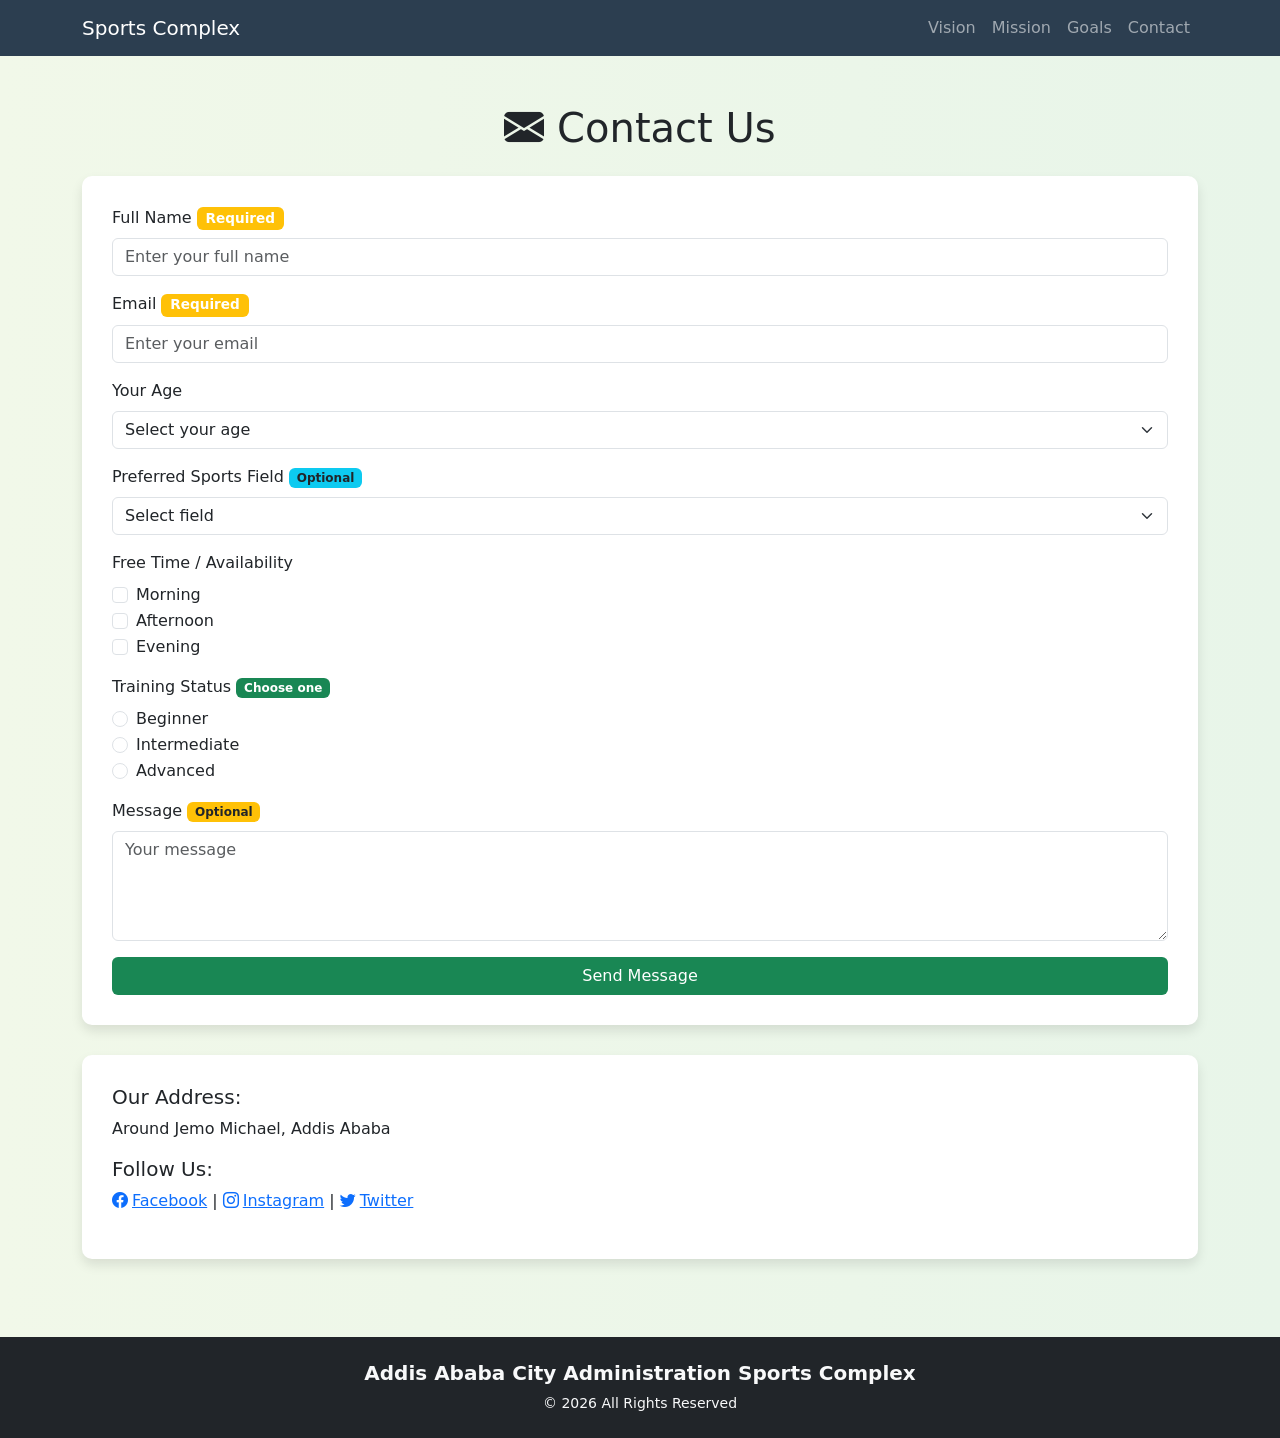
<file: contact.html>
<!DOCTYPE html>
<html lang="en">
<head>
<meta charset="UTF-8">
<meta name="viewport" content="width=device-width, initial-scale=1.0">
<title>Contact - Sports Complex</title>
<link href="https://cdn.jsdelivr.net/npm/bootstrap@5.3.3/dist/css/bootstrap.min.css" rel="stylesheet">
<link href="https://cdn.jsdelivr.net/npm/bootstrap-icons@1.11.1/font/bootstrap-icons.css" rel="stylesheet">
<style>
    body {
        background: linear-gradient(to right, #f1f8e9, #e8f5e9);
    }
    .contact-card {
        background: #fff;
        padding: 30px;
        border-radius: 10px;
        box-shadow: 0 6px 12px rgba(0,0,0,0.1);
        margin-bottom: 30px;
    }
    .contact-btn {
        background-color: #198754;
        color: #fff;
        font-weight: 500;
    }
    .contact-btn:hover {
        background-color: #157347;
    }
    .badge-important {
        background-color: #ffc107;
        font-size: 0.85rem;
    }
</style>
</head>
<body>

<!-- NAVBAR -->
<nav class="navbar navbar-expand-lg navbar-dark" style="background-color:#2c3e50;">
  <div class="container">
    <a class="navbar-brand" href="index.html">Sports Complex</a>
    <button class="navbar-toggler" type="button" data-bs-toggle="collapse" data-bs-target="#navMenu">
      <span class="navbar-toggler-icon"></span>
    </button>
    <div class="collapse navbar-collapse" id="navMenu">
      <ul class="navbar-nav ms-auto mb-2 mb-lg-0">
        <li class="nav-item"><a class="nav-link" href="vision.html">Vision</a></li>
        <li class="nav-item"><a class="nav-link" href="mission.html">Mission</a></li>
        <li class="nav-item"><a class="nav-link" href="goals.html">Goals</a></li>
        <li class="nav-item"><a class="nav-link" href="index.html">Contact</a></li>
      </ul>
    </div>
  </div>
</nav>

<!-- Contact Section -->
<div class="container py-5">
    <h1 class="mb-4 text-center"><i class="bi bi-envelope-fill"></i> Contact Us</h1>

    <!-- Alert -->
    <div id="successAlert" class="alert alert-success alert-dismissible fade show d-none" role="alert">
        <strong>Thank you!</strong> Your message has been sent successfully.
        <button type="button" class="btn-close" data-bs-dismiss="alert"></button>
    </div>

    <!-- Contact Form Card -->
    <div class="contact-card">
        <form id="contactForm">
            <div class="mb-3">
                <label for="name" class="form-label">Full Name <span class="badge badge-important">Required</span></label>
                <input type="text" class="form-control" id="name" placeholder="Enter your full name" required>
            </div>

            <div class="mb-3">
                <label for="email" class="form-label">Email <span class="badge badge-important">Required</span></label>
                <input type="email" class="form-control" id="email" placeholder="Enter your email" required>
            </div>

            <div class="mb-3">
                <label for="age" class="form-label">Your Age</label>
                <select class="form-select" id="age">
                    <option selected disabled>Select your age</option>
                    <option>Under 10</option>
                    <option>10-15</option>
                    <option>16-20</option>
                    <option>21-30</option>
                    <option>31-50</option>
                    <option>51+</option>
                </select>
            </div>

            <div class="mb-3">
                <label for="field" class="form-label">Preferred Sports Field <span class="badge bg-info text-dark">Optional</span></label>
                <select class="form-select" id="field">
                    <option selected disabled>Select field</option>
                    <option>Tennis</option>
                    <option>Badminton</option>
                    <option>Football</option>
                    <option>Basketball</option>
                    <option>Volleyball</option>
                    <option>Handball</option>
                    <option>Gym</option>
                    <option>Playground</option>
                </select>
            </div>

            <div class="mb-3">
                <label class="form-label">Free Time / Availability</label>
                <div class="form-check">
                    <input class="form-check-input" type="checkbox" value="Morning" id="time1">
                    <label class="form-check-label" for="time1">Morning</label>
                </div>
                <div class="form-check">
                    <input class="form-check-input" type="checkbox" value="Afternoon" id="time2">
                    <label class="form-check-label" for="time2">Afternoon</label>
                </div>
                <div class="form-check">
                    <input class="form-check-input" type="checkbox" value="Evening" id="time3">
                    <label class="form-check-label" for="time3">Evening</label>
                </div>
            </div>

            <div class="mb-3">
                <label class="form-label">Training Status <span class="badge bg-success">Choose one</span></label>
                <div class="form-check">
                    <input class="form-check-input" type="radio" name="status" id="beginner" value="Beginner" required>
                    <label class="form-check-label" for="beginner">Beginner</label>
                </div>
                <div class="form-check">
                    <input class="form-check-input" type="radio" name="status" id="intermediate" value="Intermediate">
                    <label class="form-check-label" for="intermediate">Intermediate</label>
                </div>
                <div class="form-check">
                    <input class="form-check-input" type="radio" name="status" id="advanced" value="Advanced">
                    <label class="form-check-label" for="advanced">Advanced</label>
                </div>
            </div>

            <div class="mb-3">
                <label for="message" class="form-label">Message <span class="badge bg-warning text-dark">Optional</span></label>
                <textarea class="form-control" id="message" rows="4" placeholder="Your message"></textarea>
            </div>

            <button type="submit" class="btn contact-btn w-100">Send Message</button>
        </form>
    </div>

    <!-- Address & Social Media Card -->
    <div class="contact-card contact-info">
        <h5>Our Address:</h5>
        <p>Around Jemo Michael, Addis Ababa</p>

        <h5>Follow Us:</h5>
        <p>
            <a href="https://facebook.com/yourpage" target="_blank"><i class="bi bi-facebook me-1"></i>Facebook</a> | 
            <a href="https://instagram.com/yourpage" target="_blank"><i class="bi bi-instagram me-1"></i>Instagram</a> | 
            <a href="https://twitter.com/yourpage" target="_blank"><i class="bi bi-twitter me-1"></i>Twitter</a>
        </p>
    </div>
</div>

<!-- Footer -->
<footer class="bg-dark text-light py-4 text-center">
    <div class="container">
        <h5 class="fw-bold mb-2">Addis Ababa City Administration Sports Complex</h5>
        <p class="small mb-0">© 2026 All Rights Reserved</p>
    </div>
</footer>

<script src="https://cdn.jsdelivr.net/npm/bootstrap@5.3.3/dist/js/bootstrap.bundle.min.js"></script>
<script>
    // Form submission
    document.getElementById('contactForm').addEventListener('submit', function(e){
        e.preventDefault();
        // Show success alert
        document.getElementById('successAlert').classList.remove('d-none');
        // Reset form
        this.reset();
    });

    // Enable Bootstrap tooltips & popovers
    const popoverTriggerList = document.querySelectorAll('[data-bs-toggle="popover"]');
    const popoverList = [...popoverTriggerList].map(el => new bootstrap.Popover(el));
</script>

</body>
</html>
</file>
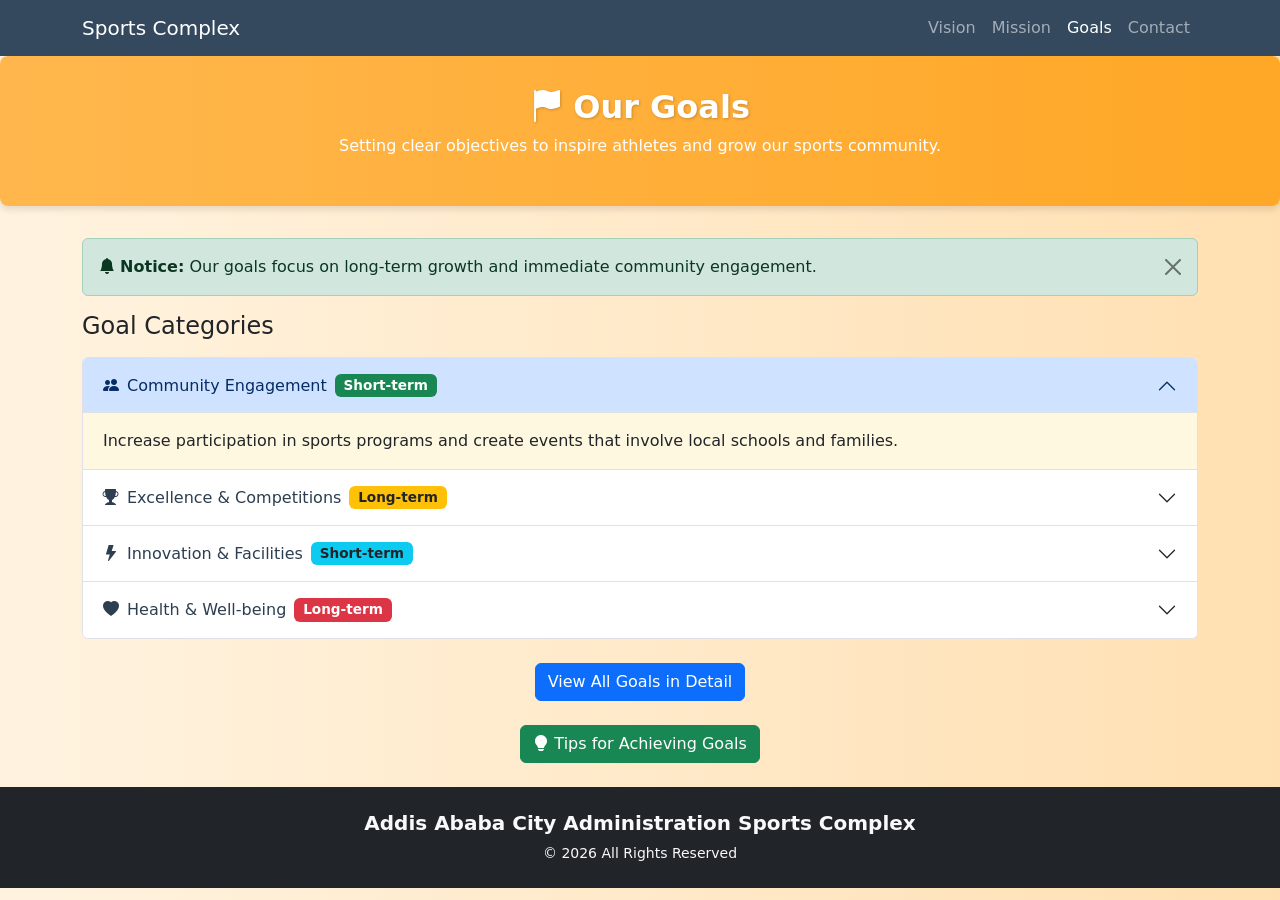
<file: goals.html>
<!DOCTYPE html>
<html lang="en">
<head>
<meta charset="UTF-8">
<meta name="viewport" content="width=device-width, initial-scale=1.0">
<title>Goals - Sports Complex</title>
<!-- Bootstrap CSS & Icons -->
<link href="https://cdn.jsdelivr.net/npm/bootstrap@5.3.3/dist/css/bootstrap.min.css" rel="stylesheet">
<link href="https://cdn.jsdelivr.net/npm/bootstrap-icons@1.11.1/font/bootstrap-icons.css" rel="stylesheet">
<style>
    body {
        background: linear-gradient(to right, #fff3e0, #ffe0b2);
    }
    .goals-header {
        background: linear-gradient(90deg, #ffb74d, #ffa726);
        color: white;
        padding: 2rem 1rem;
        border-radius: 0.5rem;
        margin-bottom: 2rem;
        text-align: center;
        box-shadow: 0 4px 6px rgba(0,0,0,0.1);
    }
    .goals-header h2 {
        font-weight: 700;
        text-shadow: 1px 1px 3px rgba(0,0,0,0.2);
    }
    .accordion-button {
        font-weight: 500;
        color: #2c3e50;
        transition: background 0.3s, color 0.3s;
    }
    .accordion-button:hover {
        background-color: #fb8c00;
        color: white;
    }
    .accordion-body {
        background-color: #fff8e1;
        font-size: 1rem;
    }
    .popover-header {
        background-color: #fb8c00;
        color: white;
        font-weight: 600;
    }
    .badge-goal {
        font-size: 0.85rem;
        margin-left: 0.5rem;
    }
</style>
</head>
<body>

<!-- NAVBAR -->
<nav class="navbar navbar-expand-lg navbar-dark" style="background-color:#34495e;">
  <div class="container">
    <a class="navbar-brand" href="index.html">Sports Complex</a>
    <button class="navbar-toggler" type="button" data-bs-toggle="collapse" data-bs-target="#navMenu">
      <span class="navbar-toggler-icon"></span>
    </button>
    <div class="collapse navbar-collapse" id="navMenu">
      <ul class="navbar-nav ms-auto mb-2 mb-lg-0">
        <li class="nav-item"><a class="nav-link" href="vision.html">Vision</a></li>
        <li class="nav-item"><a class="nav-link" href="mission.html">Mission</a></li>
        <li class="nav-item"><a class="nav-link active" href="goals.html">Goals</a></li>
        <li class="nav-item"><a class="nav-link" href="contact.html">Contact</a></li>
      </ul>
    </div>
  </div>
</nav>

<!-- HEADER -->
<div class="goals-header">
    <h2><i class="bi bi-flag-fill"></i> Our Goals</h2>
    <p>Setting clear objectives to inspire athletes and grow our sports community.</p>
</div>

<div class="container my-4">

    <!-- ALERT -->
    <div class="alert alert-success alert-dismissible fade show" role="alert">
      <i class="bi bi-bell-fill"></i>
      <strong>Notice:</strong> Our goals focus on long-term growth and immediate community engagement.
      <button type="button" class="btn-close" data-bs-dismiss="alert"></button>
    </div>

    <!-- ACCORDION -->
    <h4 class="mb-3">Goal Categories</h4>
    <div class="accordion" id="goalsAccordion">

        <div class="accordion-item">
            <h2 class="accordion-header" id="gOne">
                <button class="accordion-button" type="button" data-bs-toggle="collapse" data-bs-target="#collapseGOne">
                    <i class="bi bi-people-fill me-2"></i>Community Engagement <span class="badge bg-success badge-goal">Short-term</span>
                </button>
            </h2>
            <div id="collapseGOne" class="accordion-collapse collapse show" data-bs-parent="#goalsAccordion">
                <div class="accordion-body">
                    Increase participation in sports programs and create events that involve local schools and families.
                </div>
            </div>
        </div>

        <div class="accordion-item">
            <h2 class="accordion-header" id="gTwo">
                <button class="accordion-button collapsed" type="button" data-bs-toggle="collapse" data-bs-target="#collapseGTwo">
                    <i class="bi bi-trophy-fill me-2"></i>Excellence & Competitions <span class="badge bg-warning text-dark badge-goal">Long-term</span>
                </button>
            </h2>
            <div id="collapseGTwo" class="accordion-collapse collapse" data-bs-parent="#goalsAccordion">
                <div class="accordion-body">
                    Host professional tournaments, reward top performers, and raise overall competitive standards.
                </div>
            </div>
        </div>

        <div class="accordion-item">
            <h2 class="accordion-header" id="gThree">
                <button class="accordion-button collapsed" type="button" data-bs-toggle="collapse" data-bs-target="#collapseGThree">
                    <i class="bi bi-lightning-fill me-2"></i>Innovation & Facilities <span class="badge bg-info text-dark badge-goal">Short-term</span>
                </button>
            </h2>
            <div id="collapseGThree" class="accordion-collapse collapse" data-bs-parent="#goalsAccordion">
                <div class="accordion-body">
                    Upgrade sports equipment, introduce smart training tools, and maintain state-of-the-art facilities.
                </div>
            </div>
        </div>

        <div class="accordion-item">
            <h2 class="accordion-header" id="gFour">
                <button class="accordion-button collapsed" type="button" data-bs-toggle="collapse" data-bs-target="#collapseGFour">
                    <i class="bi bi-heart-fill me-2"></i>Health & Well-being <span class="badge bg-danger badge-goal">Long-term</span>
                </button>
            </h2>
            <div id="collapseGFour" class="accordion-collapse collapse" data-bs-parent="#goalsAccordion">
                <div class="accordion-body">
                    Promote healthy lifestyles through regular training, fitness programs, and awareness campaigns.
                </div>
            </div>
        </div>

    </div>

    <!-- MODAL -->
    <div class="text-center my-4">
        <button class="btn btn-primary" data-bs-toggle="modal" data-bs-target="#goalsModal">
            View All Goals in Detail
        </button>
    </div>

    <div class="modal fade" id="goalsModal" tabindex="-1">
        <div class="modal-dialog modal-lg modal-dialog-centered">
            <div class="modal-content">
                <div class="modal-header bg-warning text-dark">
                    <h5 class="modal-title"><i class="bi bi-flag-fill"></i> Complete Goals</h5>
                    <button class="btn-close" data-bs-dismiss="modal"></button>
                </div>
                <div class="modal-body">
                    <p>Our goals include developing talent across all sports, improving facilities, increasing community engagement, promoting healthy lifestyles, and hosting competitions. We aim to foster a culture of excellence and inclusivity that empowers athletes and inspires participation. Short-term goals focus on immediate improvements and community interaction, while long-term goals emphasize sustained growth and competitive achievement.</p>
                </div>
                <div class="modal-footer">
                    <button class="btn btn-secondary w-100" data-bs-dismiss="modal">Close</button>
                </div>
            </div>
        </div>
    </div>

    <!-- POPOVER -->
    <div class="text-center my-4">
        <button class="btn btn-success" data-bs-toggle="popover" title="Goal Tip" data-bs-content="Prioritize community first, then gradually enhance facilities and competitions.">
            <i class="bi bi-lightbulb-fill"></i> Tips for Achieving Goals
        </button>
    </div>

</div>

<!-- FOOTER -->
<footer class="bg-dark text-light py-4 text-center">
    <div class="container">
        <h5 class="fw-bold mb-2">Addis Ababa City Administration Sports Complex</h5>
        <p class="small mb-0">© 2026 All Rights Reserved</p>
    </div>
</footer>

<script src="https://cdn.jsdelivr.net/npm/bootstrap@5.3.3/dist/js/bootstrap.bundle.min.js"></script>
<script>
    // Enable popovers
    const popoverTriggerList = document.querySelectorAll('[data-bs-toggle="popover"]');
    const popoverList = [...popoverTriggerList].map(el => new bootstrap.Popover(el));
</script>

</body>
</html>
</file>
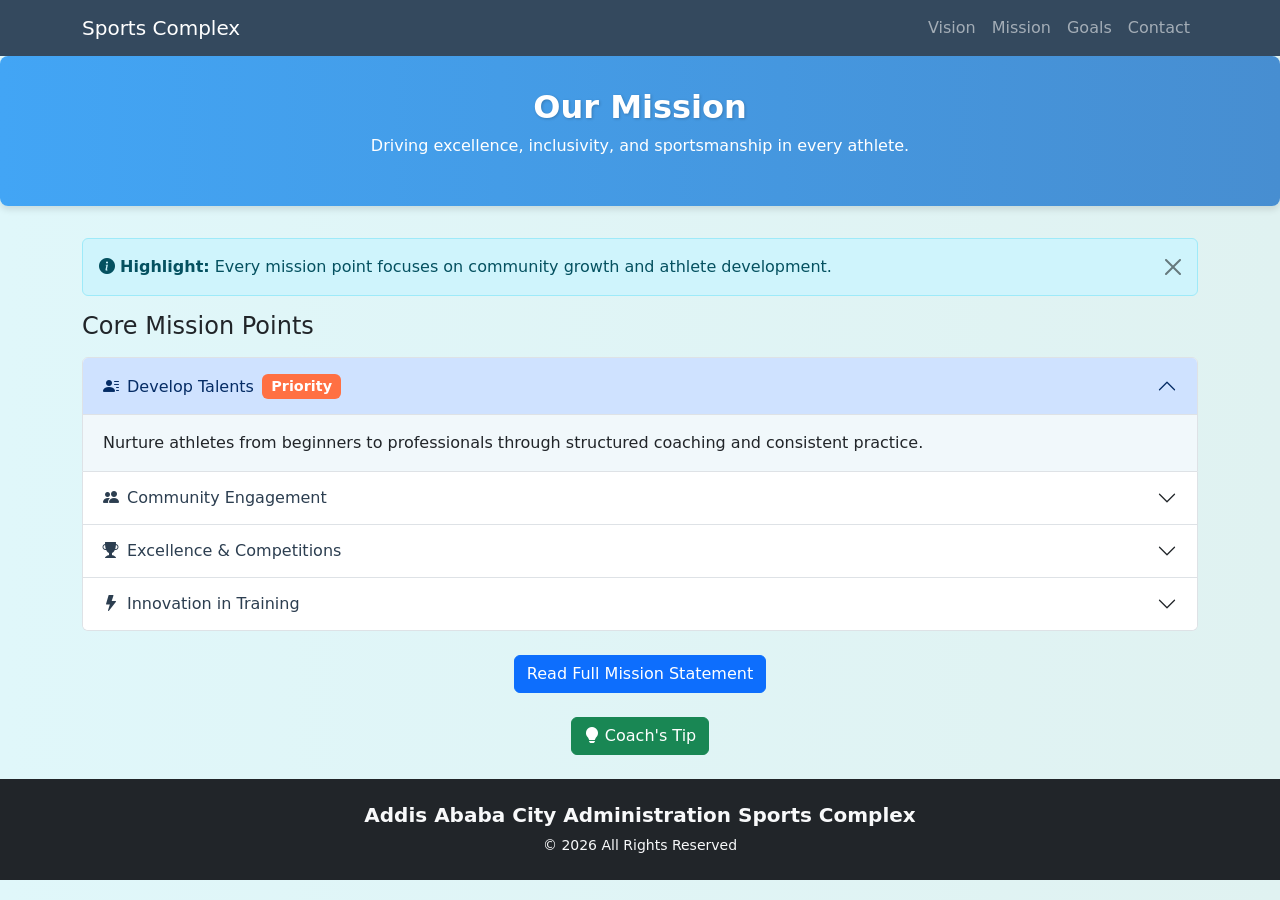
<file: mission.html>
<!DOCTYPE html>
<html lang="en">
<head>
<meta charset="UTF-8">
<meta name="viewport" content="width=device-width, initial-scale=1.0">
<title>Mission - Sports Complex</title>
<!-- Bootstrap CSS & Icons -->
<link href="https://cdn.jsdelivr.net/npm/bootstrap@5.3.3/dist/css/bootstrap.min.css" rel="stylesheet">
<link href="https://cdn.jsdelivr.net/npm/bootstrap-icons@1.11.1/font/bootstrap-icons.css" rel="stylesheet">
<style>
    body {
        background: linear-gradient(to right, #e0f7fa, #e0f2f1);
    }
    .mission-header {
        background: linear-gradient(90deg, #42a5f5, #478ed1);
        color: white;
        padding: 2rem 1rem;
        border-radius: 0.5rem;
        margin-bottom: 2rem;
        text-align: center;
        box-shadow: 0 4px 6px rgba(0,0,0,0.1);
    }
    .mission-header h2 {
        font-weight: 700;
        text-shadow: 1px 1px 3px rgba(0,0,0,0.2);
    }
    .accordion-button {
        font-weight: 500;
        color: #2c3e50;
        transition: background 0.3s, color 0.3s;
    }
    .accordion-button:hover {
        background-color: #2196f3;
        color: white;
    }
    .accordion-body {
        background-color: #f1f8fb;
        font-size: 1rem;
    }
    .popover-header {
        background-color: #2196f3;
        color: white;
        font-weight: 600;
    }
    .badge-priority {
        background-color: #ff7043;
        font-size: 0.9rem;
    }
</style>
</head>
<body>

<!-- NAVBAR -->
<nav class="navbar navbar-expand-lg navbar-dark" style="background-color:#34495e;">
  <div class="container">
    <a class="navbar-brand" href="index.html">Sports Complex</a>
    <button class="navbar-toggler" type="button" data-bs-toggle="collapse" data-bs-target="#navMenu">
      <span class="navbar-toggler-icon"></span>
    </button>
    <div class="collapse navbar-collapse" id="navMenu">
      <ul class="navbar-nav ms-auto mb-2 mb-lg-0">
        <li class="nav-item"><a class="nav-link" href="vision.html">Vision</a></li>
        <li class="nav-item"><a class="nav-link" href="index.html">Mission</a></li>
        <li class="nav-item"><a class="nav-link" href="goals.html">Goals</a></li>
        <li class="nav-item"><a class="nav-link" href="contact.html">Contact</a></li>
      </ul>
    </div>
  </div>
</nav>

<!-- HEADER -->
<div class="mission-header">
    <h2><i class="bi bi-bullseye-fill"></i> Our Mission</h2>
    <p>Driving excellence, inclusivity, and sportsmanship in every athlete.</p>
</div>

<div class="container my-4">

    <!-- ALERT -->
    <div class="alert alert-info alert-dismissible fade show" role="alert">
      <i class="bi bi-info-circle-fill"></i>
      <strong>Highlight:</strong> Every mission point focuses on community growth and athlete development.
      <button type="button" class="btn-close" data-bs-dismiss="alert"></button>
    </div>

    <!-- ACCORDION -->
    <h4 class="mb-3">Core Mission Points</h4>
    <div class="accordion" id="missionAccordion">

        <div class="accordion-item">
            <h2 class="accordion-header" id="mOne">
                <button class="accordion-button" type="button" data-bs-toggle="collapse" data-bs-target="#collapseMOne">
                    <i class="bi bi-person-lines-fill me-2"></i>Develop Talents <span class="badge badge-priority ms-2">Priority</span>
                </button>
            </h2>
            <div id="collapseMOne" class="accordion-collapse collapse show" data-bs-parent="#missionAccordion">
                <div class="accordion-body">
                    Nurture athletes from beginners to professionals through structured coaching and consistent practice.
                </div>
            </div>
        </div>

        <div class="accordion-item">
            <h2 class="accordion-header" id="mTwo">
                <button class="accordion-button collapsed" type="button" data-bs-toggle="collapse" data-bs-target="#collapseMTwo">
                    <i class="bi bi-people-fill me-2"></i>Community Engagement
                </button>
            </h2>
            <div id="collapseMTwo" class="accordion-collapse collapse" data-bs-parent="#missionAccordion">
                <div class="accordion-body">
                    Promote sports participation across all ages, encouraging social interaction and teamwork.
                </div>
            </div>
        </div>

        <div class="accordion-item">
            <h2 class="accordion-header" id="mThree">
                <button class="accordion-button collapsed" type="button" data-bs-toggle="collapse" data-bs-target="#collapseMThree">
                    <i class="bi bi-trophy-fill me-2"></i>Excellence & Competitions
                </button>
            </h2>
            <div id="collapseMThree" class="accordion-collapse collapse" data-bs-parent="#missionAccordion">
                <div class="accordion-body">
                    Organize competitive events and reward top performers to motivate continuous improvement.
                </div>
            </div>
        </div>

        <div class="accordion-item">
            <h2 class="accordion-header" id="mFour">
                <button class="accordion-button collapsed" type="button" data-bs-toggle="collapse" data-bs-target="#collapseMFour">
                    <i class="bi bi-lightning-fill me-2"></i>Innovation in Training
                </button>
            </h2>
            <div id="collapseMFour" class="accordion-collapse collapse" data-bs-parent="#missionAccordion">
                <div class="accordion-body">
                    Integrate modern technology and smart training methods for efficient learning and performance tracking.
                </div>
            </div>
        </div>

    </div>

    <!-- MODAL -->
    <div class="text-center my-4">
        <button class="btn btn-primary" data-bs-toggle="modal" data-bs-target="#missionModal">
            Read Full Mission Statement
        </button>
    </div>

    <div class="modal fade" id="missionModal" tabindex="-1">
        <div class="modal-dialog modal-lg modal-dialog-centered">
            <div class="modal-content">
                <div class="modal-header bg-primary text-light">
                    <h5 class="modal-title"><i class="bi bi-bullseye-fill"></i> Complete Mission</h5>
                    <button class="btn-close btn-close-white" data-bs-dismiss="modal"></button>
                </div>
                <div class="modal-body">
                    <p>Our mission is to empower athletes of all levels to reach their full potential through high-quality coaching, state-of-the-art facilities, and a supportive community. We focus on inclusivity, excellence, innovation, and teamwork to ensure that every participant enjoys sports while developing skills, confidence, and health. Community engagement and recognition of achievements are central to our mission.</p>
                </div>
                <div class="modal-footer">
                    <button class="btn btn-secondary w-100" data-bs-dismiss="modal">Close</button>
                </div>
            </div>
        </div>
    </div>

    <!-- POPOVER -->
    <div class="text-center my-4">
        <button class="btn btn-success" data-bs-toggle="popover" title="Mission Tip" data-bs-content="Focus on effort, not just results. Practice regularly and support teammates.">
            <i class="bi bi-lightbulb-fill"></i> Coach's Tip
        </button>
    </div>

</div>

<!-- FOOTER -->
<footer class="bg-dark text-light py-4 text-center">
    <div class="container">
        <h5 class="fw-bold mb-2">Addis Ababa City Administration Sports Complex</h5>
        <p class="small mb-0">© 2026 All Rights Reserved</p>
    </div>
</footer>

<script src="https://cdn.jsdelivr.net/npm/bootstrap@5.3.3/dist/js/bootstrap.bundle.min.js"></script>
<script>
    // Enable popovers
    const popoverTriggerList = document.querySelectorAll('[data-bs-toggle="popover"]');
    const popoverList = [...popoverTriggerList].map(el => new bootstrap.Popover(el));
</script>

</body>
</html>
</file>
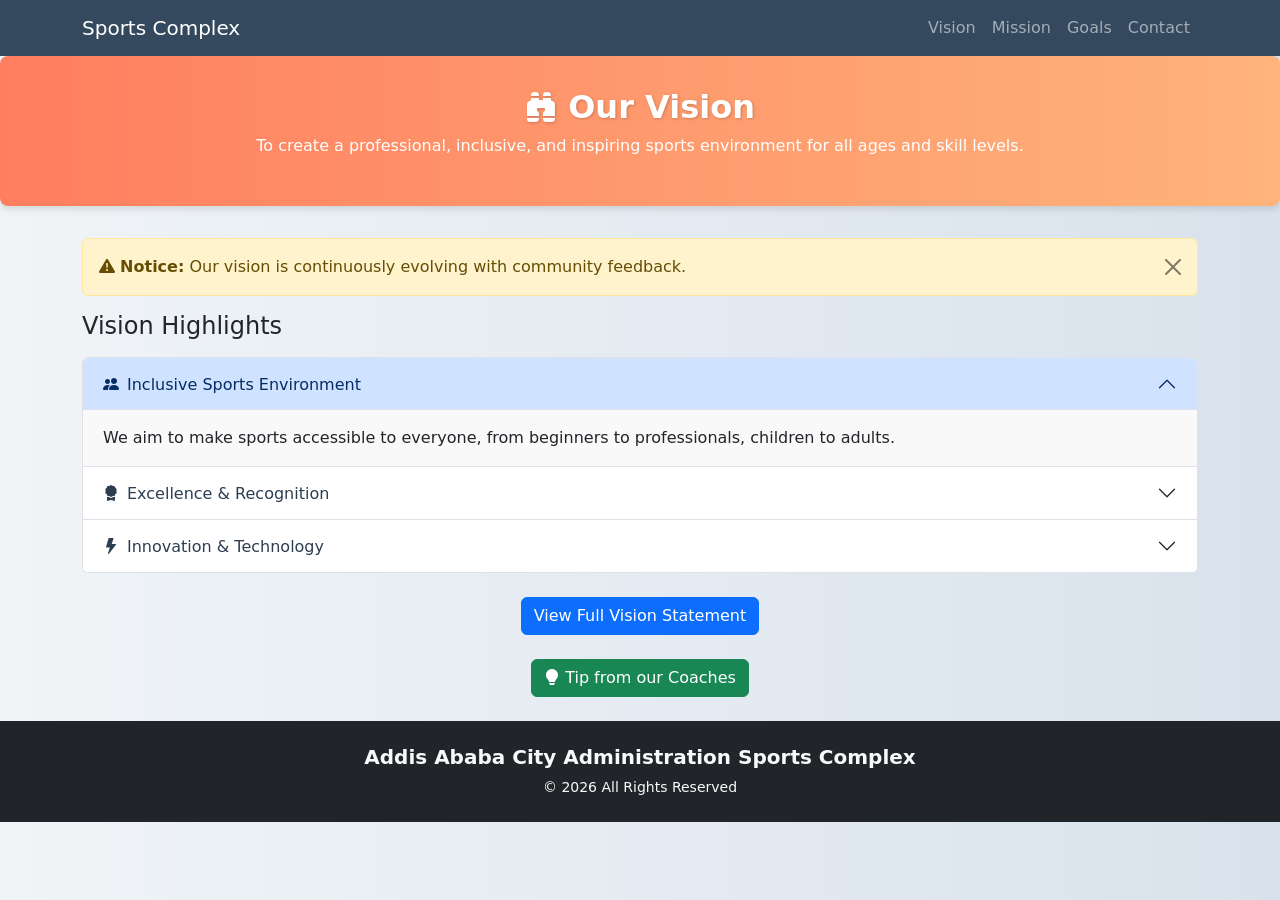
<file: vision.html>
<!DOCTYPE html>
<html lang="en">
<head>
<meta charset="UTF-8">
<meta name="viewport" content="width=device-width, initial-scale=1.0">
<title>Vision - Sports Complex</title>
<!-- Bootstrap CSS & Icons -->
<link href="https://cdn.jsdelivr.net/npm/bootstrap@5.3.3/dist/css/bootstrap.min.css" rel="stylesheet">
<link href="https://cdn.jsdelivr.net/npm/bootstrap-icons@1.11.1/font/bootstrap-icons.css" rel="stylesheet">
<style>
    body {
        background: linear-gradient(to right, #f0f4f7, #d9e2ec);
    }
    .vision-header {
        background: linear-gradient(90deg, #ff7e5f, #feb47b);
        color: white;
        padding: 2rem 1rem;
        border-radius: 0.5rem;
        margin-bottom: 2rem;
        text-align: center;
        box-shadow: 0 4px 6px rgba(0,0,0,0.1);
    }
    .vision-header h2 {
        font-weight: 700;
        text-shadow: 1px 1px 3px rgba(0,0,0,0.2);
    }
    .accordion-button {
        font-weight: 500;
        color: #2c3e50;
        transition: background 0.3s, color 0.3s;
    }
    .accordion-button:hover {
        background-color: #6c63ff;
        color: white;
    }
    .accordion-body {
        background-color: #f9f9f9;
        font-size: 1rem;
    }
    .popover-header {
        background-color: #6c63ff;
        color: white;
        font-weight: 600;
    }
</style>
</head>
<body>

<!-- NAVBAR -->
<nav class="navbar navbar-expand-lg navbar-dark" style="background-color:#34495e;">
  <div class="container">
    <a class="navbar-brand" href="index.html">Sports Complex</a>
    <button class="navbar-toggler" type="button" data-bs-toggle="collapse" data-bs-target="#navMenu">
      <span class="navbar-toggler-icon"></span>
    </button>
    <div class="collapse navbar-collapse" id="navMenu">
      <ul class="navbar-nav ms-auto mb-2 mb-lg-0">
        <li class="nav-item"><a class="nav-link" href="index.html">Vision</a></li>
        <li class="nav-item"><a class="nav-link" href="mission.html">Mission</a></li>
        <li class="nav-item"><a class="nav-link" href="goals.html">Goals</a></li>
        <li class="nav-item"><a class="nav-link" href="contact.html">Contact</a></li>
      </ul>
    </div>
  </div>
</nav>

<!-- HEADER -->
<div class="vision-header">
    <h2><i class="bi bi-binoculars-fill"></i> Our Vision</h2>
    <p>To create a professional, inclusive, and inspiring sports environment for all ages and skill levels.</p>
</div>

<div class="container my-4">

    <!-- ALERT -->
    <div class="alert alert-warning alert-dismissible fade show" role="alert">
      <i class="bi bi-exclamation-triangle-fill"></i>
      <strong>Notice:</strong> Our vision is continuously evolving with community feedback.
      <button type="button" class="btn-close" data-bs-dismiss="alert"></button>
    </div>

    <!-- ACCORDION -->
    <h4 class="mb-3">Vision Highlights</h4>
    <div class="accordion" id="visionAccordion">
        <div class="accordion-item">
            <h2 class="accordion-header" id="vOne">
                <button class="accordion-button" type="button" data-bs-toggle="collapse" data-bs-target="#collapseVOne">
                    <i class="bi bi-people-fill me-2"></i>Inclusive Sports Environment
                </button>
            </h2>
            <div id="collapseVOne" class="accordion-collapse collapse show" data-bs-parent="#visionAccordion">
                <div class="accordion-body">
                    We aim to make sports accessible to everyone, from beginners to professionals, children to adults.
                </div>
            </div>
        </div>
        <div class="accordion-item">
            <h2 class="accordion-header" id="vTwo">
                <button class="accordion-button collapsed" type="button" data-bs-toggle="collapse" data-bs-target="#collapseVTwo">
                    <i class="bi bi-award-fill me-2"></i>Excellence & Recognition
                </button>
            </h2>
            <div id="collapseVTwo" class="accordion-collapse collapse" data-bs-parent="#visionAccordion">
                <div class="accordion-body">
                    We celebrate achievements, rewarding top performers and encouraging continuous improvement.
                </div>
            </div>
        </div>
        <div class="accordion-item">
            <h2 class="accordion-header" id="vThree">
                <button class="accordion-button collapsed" type="button" data-bs-toggle="collapse" data-bs-target="#collapseVThree">
                    <i class="bi bi-lightning-fill me-2"></i>Innovation & Technology
                </button>
            </h2>
            <div id="collapseVThree" class="accordion-collapse collapse" data-bs-parent="#visionAccordion">
                <div class="accordion-body">
                    We implement modern technology in training, scheduling, and monitoring for better performance.
                </div>
            </div>
        </div>
    </div>

    <!-- MODAL -->
    <div class="text-center my-4">
        <button class="btn btn-primary" data-bs-toggle="modal" data-bs-target="#visionModal">
            View Full Vision Statement
        </button>
    </div>

    <div class="modal fade" id="visionModal" tabindex="-1">
        <div class="modal-dialog modal-lg modal-dialog-centered">
            <div class="modal-content">
                <div class="modal-header bg-primary text-light">
                    <h5 class="modal-title"><i class="bi bi-binoculars-fill"></i> Complete Vision</h5>
                    <button class="btn-close btn-close-white" data-bs-dismiss="modal"></button>
                </div>
                <div class="modal-body">
                    <p>Our vision is to build a world-class sports complex where athletes of all levels can train, compete, and grow. We focus on inclusivity, excellence, innovation, and community engagement. Through state-of-the-art facilities, professional coaching, and a supportive environment, we aim to nurture talent and inspire everyone to embrace sports as a healthy, enjoyable lifestyle.</p>
                </div>
                <div class="modal-footer">
                    <button class="btn btn-secondary w-100" data-bs-dismiss="modal">Close</button>
                </div>
            </div>
        </div>
    </div>

    <!-- POPOVER -->
    <div class="text-center my-4">
        <button class="btn btn-success" data-bs-toggle="popover" title="Vision Tip" data-bs-content="Always keep your goals in mind and practice consistently.">
            <i class="bi bi-lightbulb-fill"></i> Tip from our Coaches
        </button>
    </div>

</div>

<!-- FOOTER -->
<footer class="bg-dark text-light py-4 text-center">
    <div class="container">
        <h5 class="fw-bold mb-2">Addis Ababa City Administration Sports Complex</h5>
        <p class="small mb-0">© 2026 All Rights Reserved</p>
    </div>
</footer>

<script src="https://cdn.jsdelivr.net/npm/bootstrap@5.3.3/dist/js/bootstrap.bundle.min.js"></script>
<script>
    // Enable popovers
    const popoverTriggerList = document.querySelectorAll('[data-bs-toggle="popover"]');
    const popoverList = [...popoverTriggerList].map(el => new bootstrap.Popover(el));
</script>

</body>
</html>
</file>
